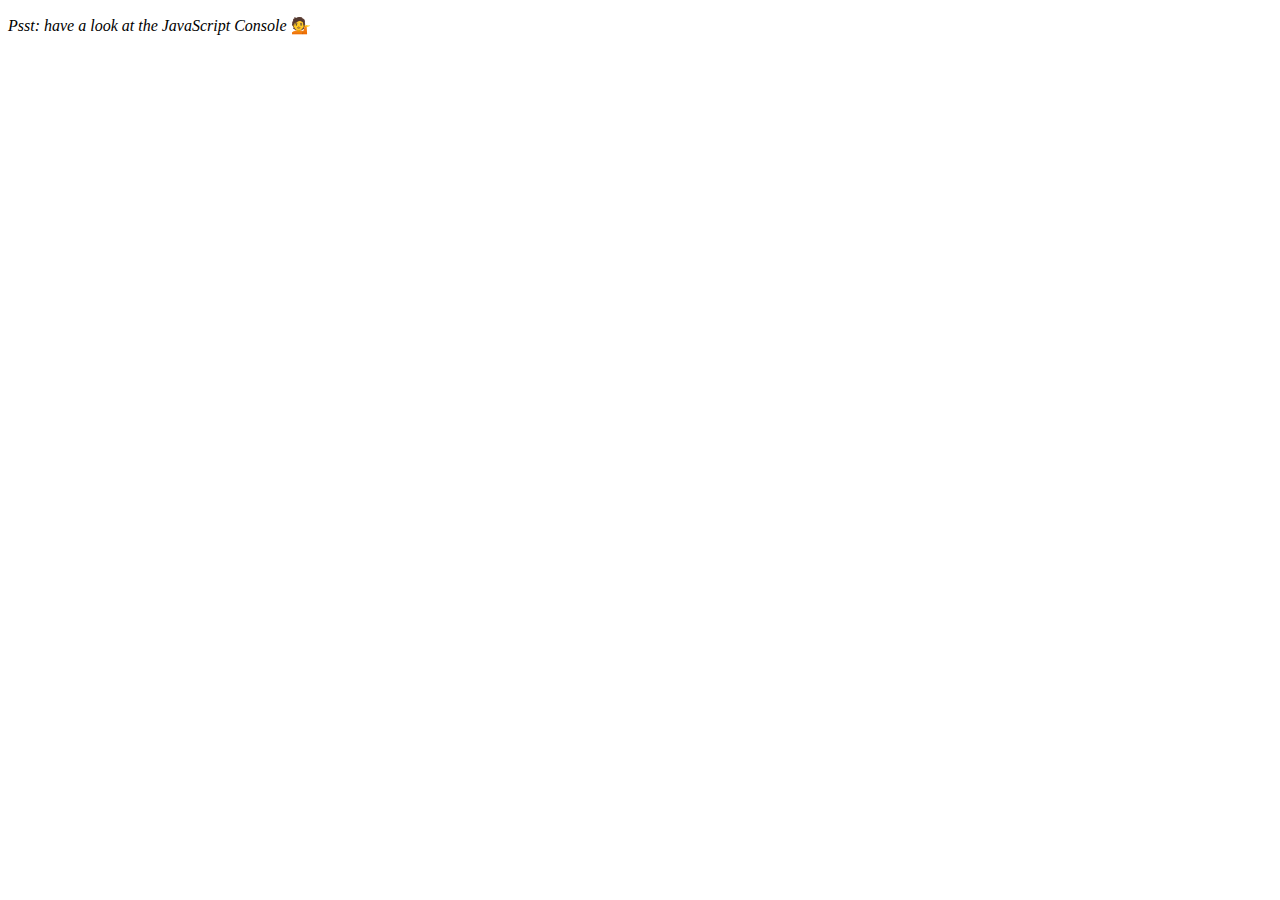
<file: Array-cardio-1/index.html>
<!DOCTYPE html>
<html lang="en">
  <head>
    <meta charset="UTF-8" />
    <title>Array Cardio 💪</title>
  </head>
  <body>
    <p><em>Psst: have a look at the JavaScript Console</em> 💁</p>
    <script>
      // Get your shorts on - this is an array workout!
      // ## Array Cardio Day 1

      // Some data we can work with

      const inventors = [
        { first: "Albert", last: "Einstein", year: 1879, passed: 1955 },
        { first: "Isaac", last: "Newton", year: 1643, passed: 1727 },
        { first: "Galileo", last: "Galilei", year: 1564, passed: 1642 },
        { first: "Marie", last: "Curie", year: 1867, passed: 1934 },
        { first: "Johannes", last: "Kepler", year: 1571, passed: 1630 },
        { first: "Nicolaus", last: "Copernicus", year: 1473, passed: 1543 },
        { first: "Max", last: "Planck", year: 1858, passed: 1947 },
        { first: "Katherine", last: "Blodgett", year: 1898, passed: 1979 },
        { first: "Ada", last: "Lovelace", year: 1815, passed: 1852 },
        { first: "Sarah E.", last: "Goode", year: 1855, passed: 1905 },
        { first: "Lise", last: "Meitner", year: 1878, passed: 1968 },
        { first: "Hanna", last: "Hammarström", year: 1829, passed: 1909 }
      ];

      const people = [
        "Beck, Glenn",
        "Becker, Carl",
        "Beckett, Samuel",
        "Beddoes, Mick",
        "Beecher, Henry",
        "Beethoven, Ludwig",
        "Begin, Menachem",
        "Belloc, Hilaire",
        "Bellow, Saul",
        "Benchley, Robert",
        "Benenson, Peter",
        "Ben-Gurion, David",
        "Benjamin, Walter",
        "Benn, Tony",
        "Bennington, Chester",
        "Benson, Leana",
        "Bent, Silas",
        "Bentsen, Lloyd",
        "Berger, Ric",
        "Bergman, Ingmar",
        "Berio, Luciano",
        "Berle, Milton",
        "Berlin, Irving",
        "Berne, Eric",
        "Bernhard, Sandra",
        "Berra, Yogi",
        "Berry, Halle",
        "Berry, Wendell",
        "Bethea, Erin",
        "Bevan, Aneurin",
        "Bevel, Ken",
        "Biden, Joseph",
        "Bierce, Ambrose",
        "Biko, Steve",
        "Billings, Josh",
        "Biondo, Frank",
        "Birrell, Augustine",
        "Black, Elk",
        "Blair, Robert",
        "Blair, Tony",
        "Blake, William"
      ];

      // Array.prototype.filter()
      // 1. Filter the list of inventors for those who were born in the 1500's
      const inventorsFrom1500s = inventors.filter(
        inventor => inventor.year >= 1500 && inventor.year < 1600
      );

      // Array.prototype.map()
      // 2. Give us an array of the inventors' first and last names

      const inventorNames = inventors.map(
        inventor => `${inventor.first} ${inventor.last}`
      );

      // Array.prototype.sort()
      // 3. Sort the inventors by birthdate, oldest to youngest

      const orderedInventors = inventors.sort((a, b) => a.year - b.year);

      // Array.prototype.reduce()
      // 4. How many years did all the inventors live all together?

      const totalYears = inventors.reduce((total, inventor) => {
        return total + (inventor.passed - inventor.year);
      }, 0);

      // 5. Sort the inventors by years lived

      const sortedInventors = inventors.sort(
        (a, b) => b.passed - b.year - (a.passed - a.year)
      );

      // 6. create a list of Boulevards in Paris that contain 'de' anywhere in the name
      // https://en.wikipedia.org/wiki/Category:Boulevards_in_Paris

      // const category = document.querySelector("mw-category");
      // const links = [...category.querySelectorAll("a")];
      // const result = links
      //   .map(link => link.textContent)
      //   .filter(street => street.includes("de"));

      // 7. sort Exercise
      // Sort the people alphabetically by last name

      const sortedPeople = people.sort();

      // 8. Reduce Exercise
      // Sum up the instances of each of these
      const data = [
        "car",
        "car",
        "truck",
        "truck",
        "bike",
        "walk",
        "car",
        "van",
        "bike",
        "walk",
        "car",
        "van",
        "car",
        "truck"
      ];

      const vehicleNumbers = data.reduce((obj, vehicle) => {
        obj[vehicle] = obj[vehicle] + 1 || 1;
        return obj;
      }, {});
    </script>
  </body>
</html>
</file>
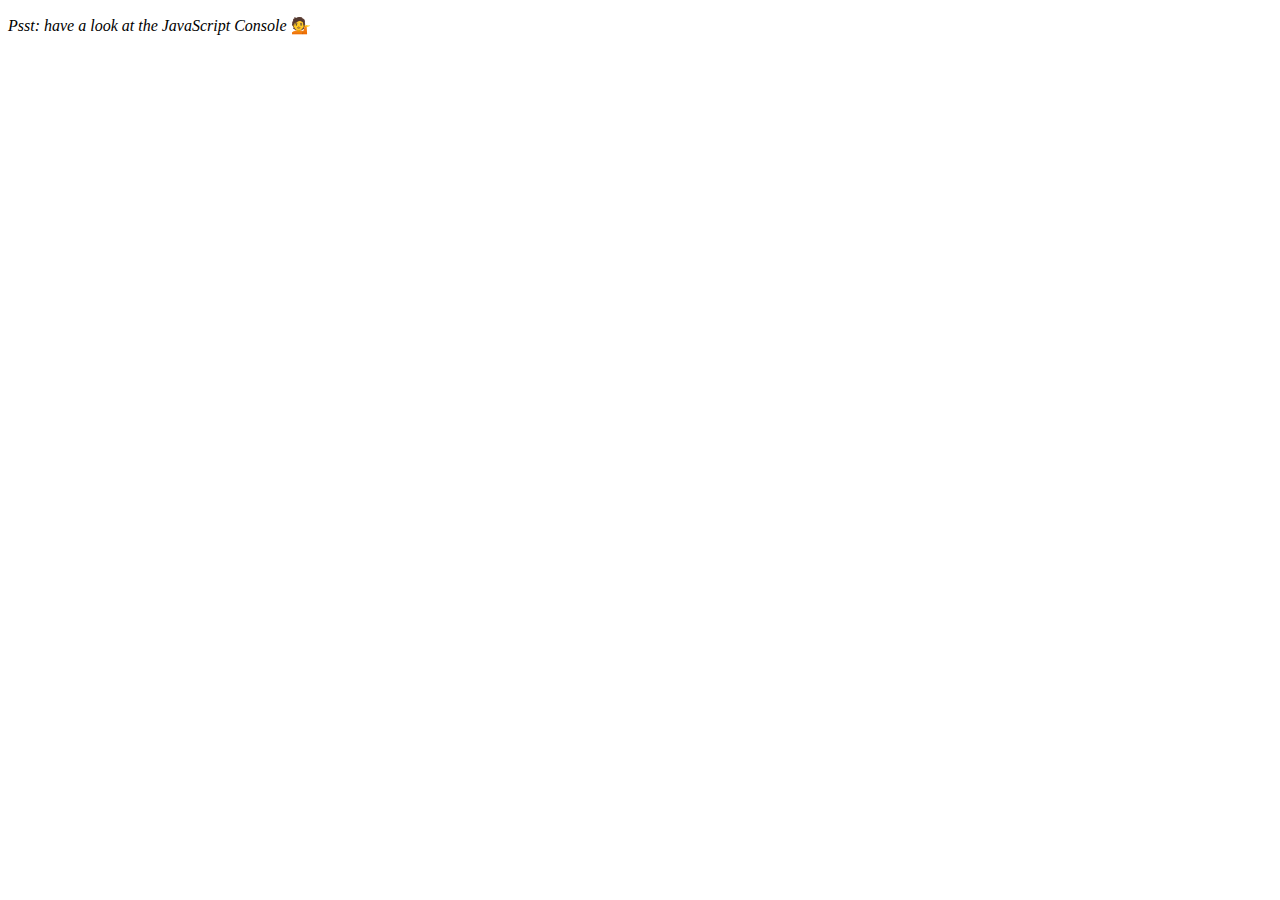
<file: Array-cardio-2/index.html>
<!DOCTYPE html>
<html lang="en">
  <head>
    <meta charset="UTF-8" />
    <title>Array Cardio 💪💪</title>
  </head>
  <body>
    <p><em>Psst: have a look at the JavaScript Console</em> 💁</p>
    <script>
      // ## Array Cardio Day 2

      const people = [
        { name: "Wes", year: 1988 },
        { name: "Kait", year: 1986 },
        { name: "Irv", year: 1970 },
        { name: "Lux", year: 2015 }
      ];

      const comments = [
        { text: "Love this!", id: 523423 },
        { text: "Super good", id: 823423 },
        { text: "You are the best", id: 2039842 },
        { text: "Ramen is my fav food ever", id: 123523 },
        { text: "Nice Nice Nice!", id: 542328 }
      ];

      // Some and Every Checks
      // Array.prototype.some() // is at least one person 19 or older?

      const isAdult = people.some(
        person => new Date().getFullYear() - person.age >= 19
      );

      // Array.prototype.every() // is everyone 19 or older?

      const areAdults = people.every(
        person => new Date().getFullYear() - person.age >= 19
      );

      // Array.prototype.find()
      // Find is like filter, but instead returns just the one you are looking for
      // find the comment with the ID of 823423

      const myComment = comments.find(comment => comment.id === 823423);

      // Array.prototype.findIndex()
      // Find the comment with this ID
      // delete the comment with the ID of 823423

      const commentIndex = comments.findIndex(comment => comment.id === 823423);
      comments.splice(commentIndex, 1);
    </script>
  </body>
</html>
</file>
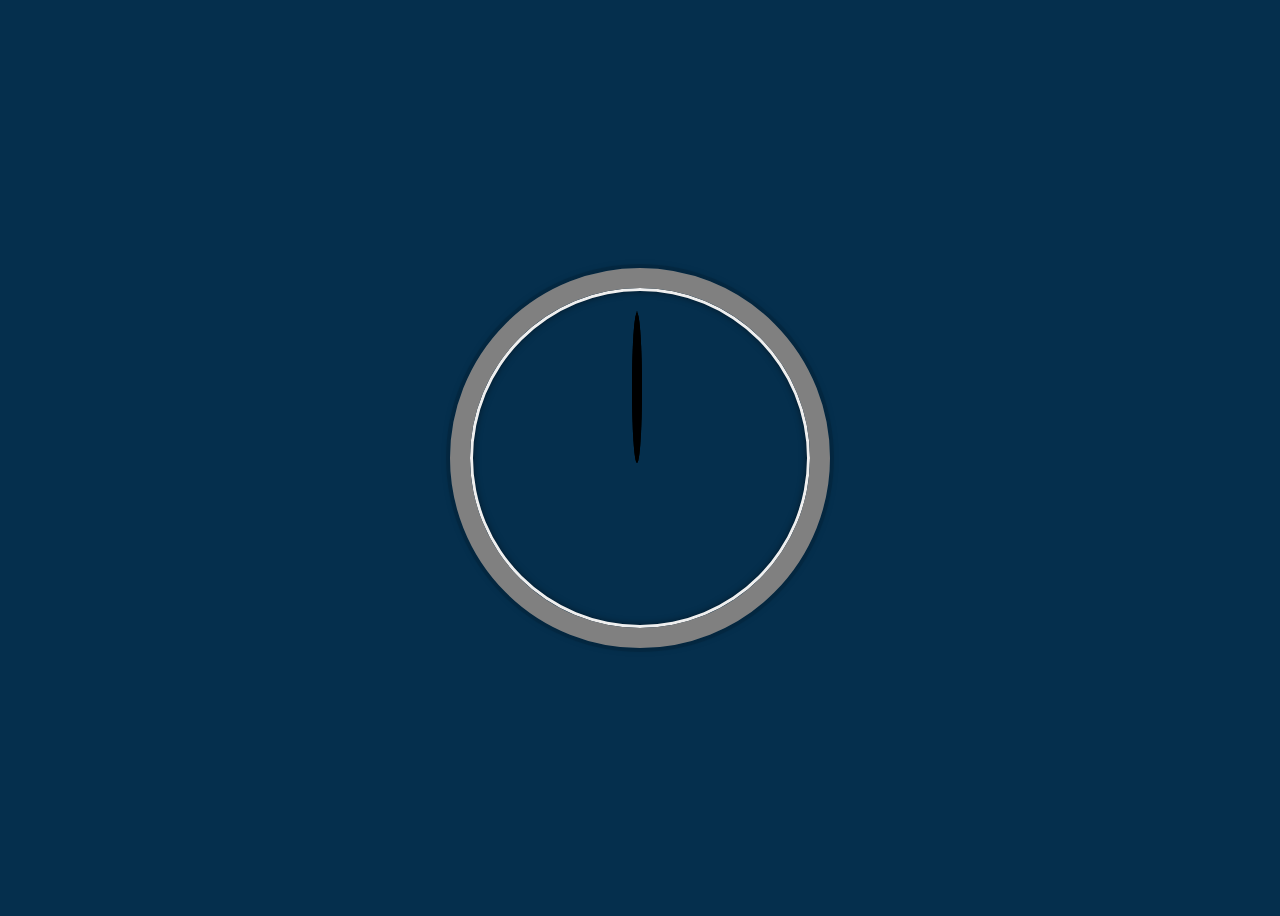
<file: JS-clock/index.html>
<!DOCTYPE html>
<html lang="en">
  <head>
    <meta charset="UTF-8" />
    <meta name="viewport" content="width=device-width, initial-scale=1.0" />
    <meta http-equiv="X-UA-Compatible" content="ie=edge" />
    <link rel="stylesheet" href="./style.css" />
    <title>JS Clock</title>
  </head>

  <body>
    <div class="clock">
      <div class="clock-face">
        <div class="hand hours-hand"></div>
        <div class="hand minutes-hand"></div>
        <div class="hand seconds-hand"></div>
      </div>
    </div>
    <script src="./main.js"></script>
  </body>
</html>
</file>
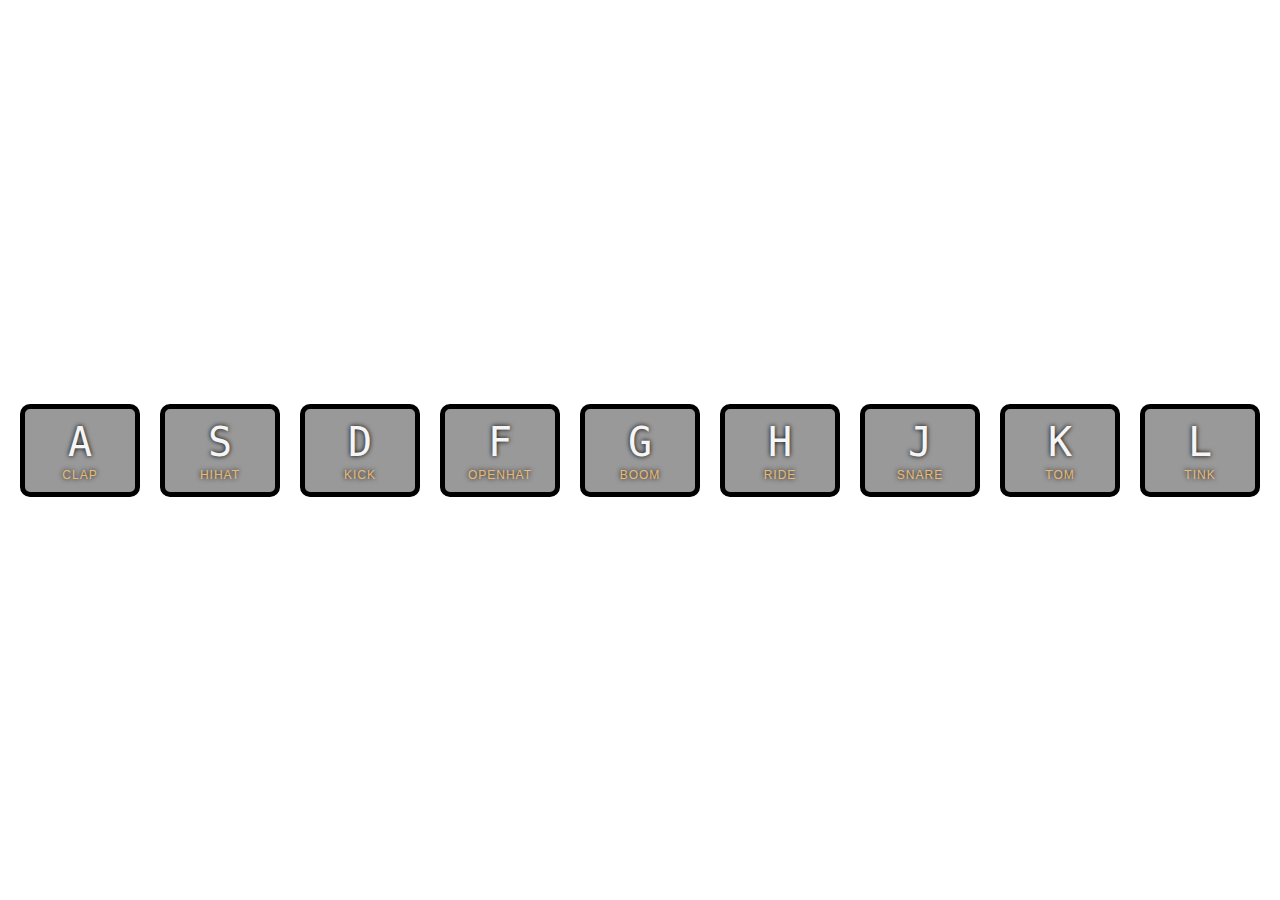
<file: JS-drum-kit/index.html>
<!DOCTYPE html>
<html lang="en">
  <head>
    <meta charset="UTF-8" />
    <meta name="viewport" content="width=device-width, initial-scale=1.0" />
    <meta http-equiv="X-UA-Compatible" content="ie=edge" />
    <title>JS Drum Kit</title>
    <link rel="stylesheet" href="./style.css" />
    <script src="./main.js" defer></script>
  </head>
  <body>
    <div class="keys">
      <div data-key="65" class="key">
        <kbd>A</kbd>
        <span class="sound">clap</span>
      </div>
      <div data-key="83" class="key">
        <kbd>S</kbd>
        <span class="sound">hihat</span>
      </div>
      <div data-key="68" class="key">
        <kbd>D</kbd>
        <span class="sound">kick</span>
      </div>
      <div data-key="70" class="key">
        <kbd>F</kbd>
        <span class="sound">openhat</span>
      </div>
      <div data-key="71" class="key">
        <kbd>G</kbd>
        <span class="sound">boom</span>
      </div>
      <div data-key="72" class="key">
        <kbd>H</kbd>
        <span class="sound">ride</span>
      </div>
      <div data-key="74" class="key">
        <kbd>J</kbd>
        <span class="sound">snare</span>
      </div>
      <div data-key="75" class="key">
        <kbd>K</kbd>
        <span class="sound">tom</span>
      </div>
      <div data-key="76" class="key">
        <kbd>L</kbd>
        <span class="sound">tink</span>
      </div>
    </div>

    <audio data-key="65" src="./sounds/clap.wav"></audio>
    <audio data-key="83" src="./sounds/hihat.wav"></audio>
    <audio data-key="68" src="./sounds/kick.wav"></audio>
    <audio data-key="70" src="./sounds/openhat.wav"></audio>
    <audio data-key="71" src="./sounds/boom.wav"></audio>
    <audio data-key="72" src="./sounds/ride.wav"></audio>
    <audio data-key="74" src="./sounds/snare.wav"></audio>
    <audio data-key="75" src="./sounds/tom.wav"></audio>
    <audio data-key="76" src="./sounds/tink.wav"></audio>
  </body>
</html>
</file>
<file: JS-clock/style.css>
html {
  background: hsl(205, 88%, 16%);
  font-family: Arial, Helvetica, sans-serif;
  text-align: center;
  font-size: 10px;
}

body {
  font-size: 2rem;
  display: flex;
  flex: 1;
  min-height: 100vh;
  align-items: center;
}

.clock {
  width: 30rem;
  height: 30rem;
  border: 20px solid grey;
  border-radius: 50%;
  margin: 50px auto;
  position: relative;
  padding: 2rem;
  box-shadow: 0 0 0px 4px rgba(0, 0, 0, 0.1), inset 0 0 0 3px #efefef,
    inset 0 0 10px black, 0 0 10px rgba(0, 0, 0, 0.2);
}

.clock-face {
  position: relative;
  width: 100%;
  height: 100%;
  transform: translate(-3px);
}

.hand {
  width: 50%;
  height: 10px;
  background: black;
  position: absolute;
  top: 50%;
  border-radius: 50%;
  transform-origin: 100%;
  transform: rotate(90deg);
  transition: all 0.05s;
  transition-timing-function: cubic-bezier(0.1, 2.5, 0.5, 1);
}

.seconds-hand {
  height: 6px;
}
</file>
<file: JS-drum-kit/style.css>
html {
  font-size: 10px;
  background: url(http://i.imgur.com/b9r5sEL.jpg) bottom center;
  background-size: cover;
}

body,
html {
  margin: 0;
  padding: 0;
  font-family: sans-serif;
}

.keys {
  display: flex;
  flex: 1;
  min-height: 100vh;
  align-items: center;
  justify-content: center;
}

.key {
  border: 5px solid black;
  border-radius: 10px;
  margin: 1rem;
  font-size: 1.5rem;
  padding: 1rem 0.5rem;
  transition: all 0.08s;
  width: 100px;
  text-align: center;
  color: whitesmoke;
  background: rgba(0, 0, 0, 0.4);
  text-shadow: 0 0 5px black;
}

.playing {
  transform: scale(1.1);
  border-color: #ffc600;
  box-shadow: 0 0 1rem #ffc600;
}

kbd {
  display: block;
  font-size: 4rem;
}

.sound {
  font-size: 1.2rem;
  text-transform: uppercase;
  letter-spacing: 0.1rem;
  color: #e9b972;
}
</file>
